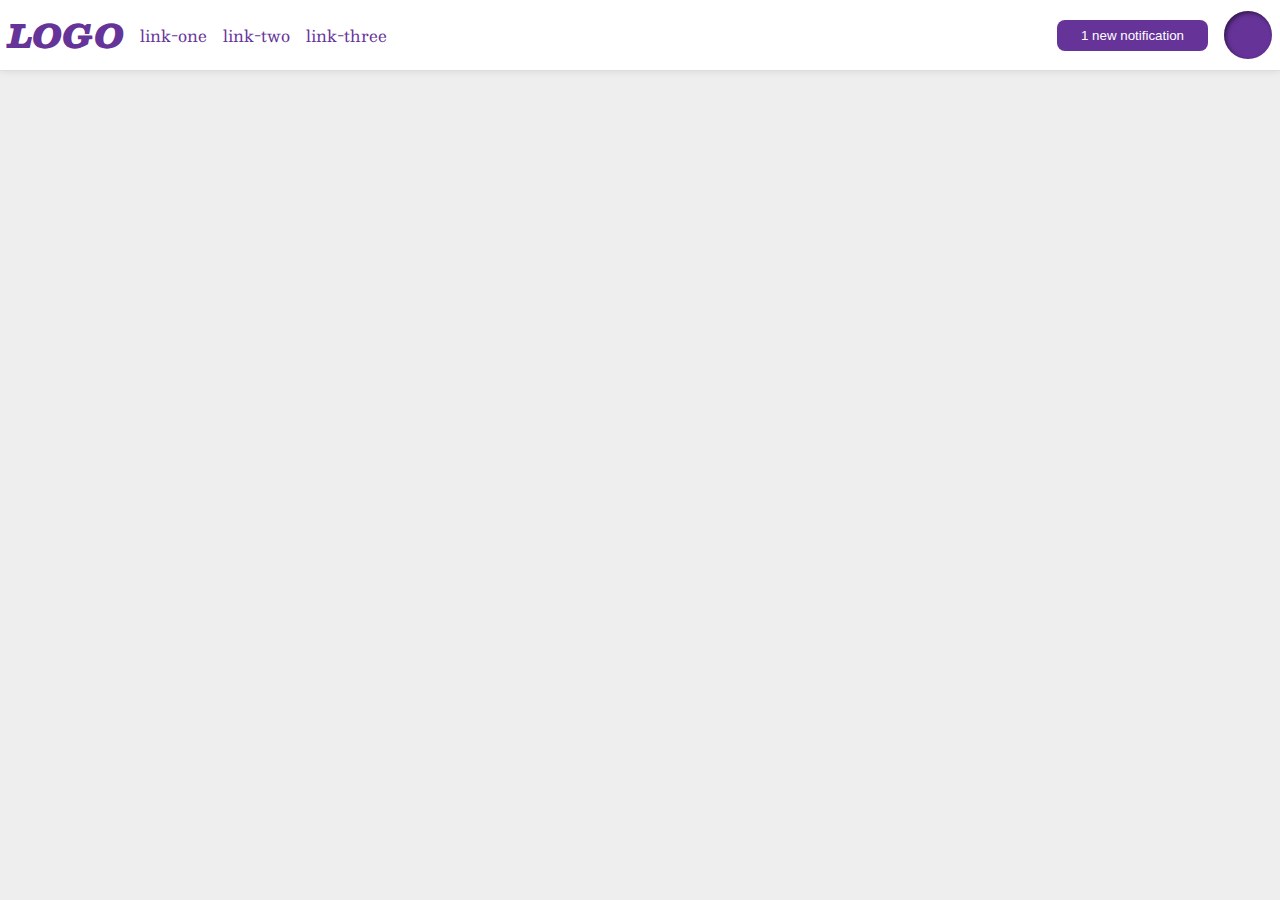
<file: flex/03-flex-header-2/index.html>
<!DOCTYPE html>
<html lang="en">
  <head>
    <meta charset="UTF-8">
    <meta http-equiv="X-UA-Compatible" content="IE=edge">
    <meta name="viewport" content="width=device-width, initial-scale=1.0">
    <title>Flex Header 2</title>
    <link rel="stylesheet" href="style.css">
  </head>
  <body>
    <div class="header">
      <div class="left">
        <div class="logo">
          LOGO
        </div>
        <ul class="links">
          <li><a href="google.com">link-one</a></li>
          <li><a href="google.com">link-two</a></li>
          <li><a href="google.com">link-three</a></li>
        </ul>
      </div>
        <div class="right">
          <button class="notifications">
            1 new notification
          </button>
          <div class="profile-image"></div>
        </div>
    </div>
  </body>
</html>
</file>
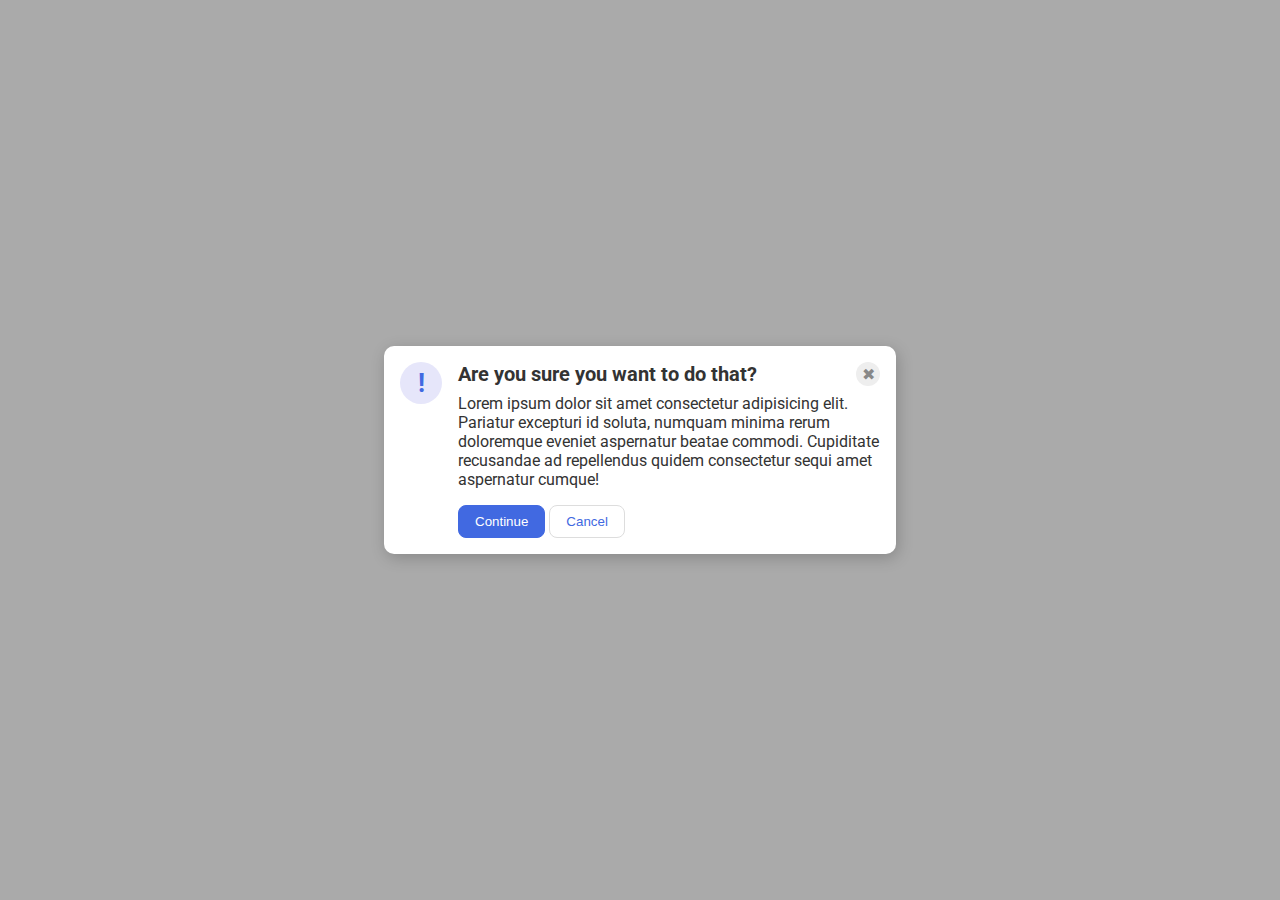
<file: flex/05-flex-modal/index.html>
<!DOCTYPE html>
<html lang="en">
  <head>
    <meta charset="UTF-8">
    <meta http-equiv="X-UA-Compatible" content="IE=edge">
    <meta name="viewport" content="width=device-width, initial-scale=1.0">
    <link rel="stylesheet" href="style.css">
    <title>Modal</title>
  </head>
  <body>
    <div class="modal">
      <div class="icon">!</div>
      <div class="container">
        <div class="header">Are you sure you want to do that?
          <div class="close-button">✖</div>
        </div>
        <div class="text">Lorem ipsum dolor sit amet consectetur adipisicing elit. Pariatur excepturi id soluta, numquam minima rerum doloremque eveniet aspernatur beatae commodi. Cupiditate recusandae ad repellendus quidem consectetur sequi amet aspernatur cumque!</div>
        <button class="continue">Continue</button>
        <button class="cancel">Cancel</button>
      </div>
    </div>
  </body>
</html>
</file>
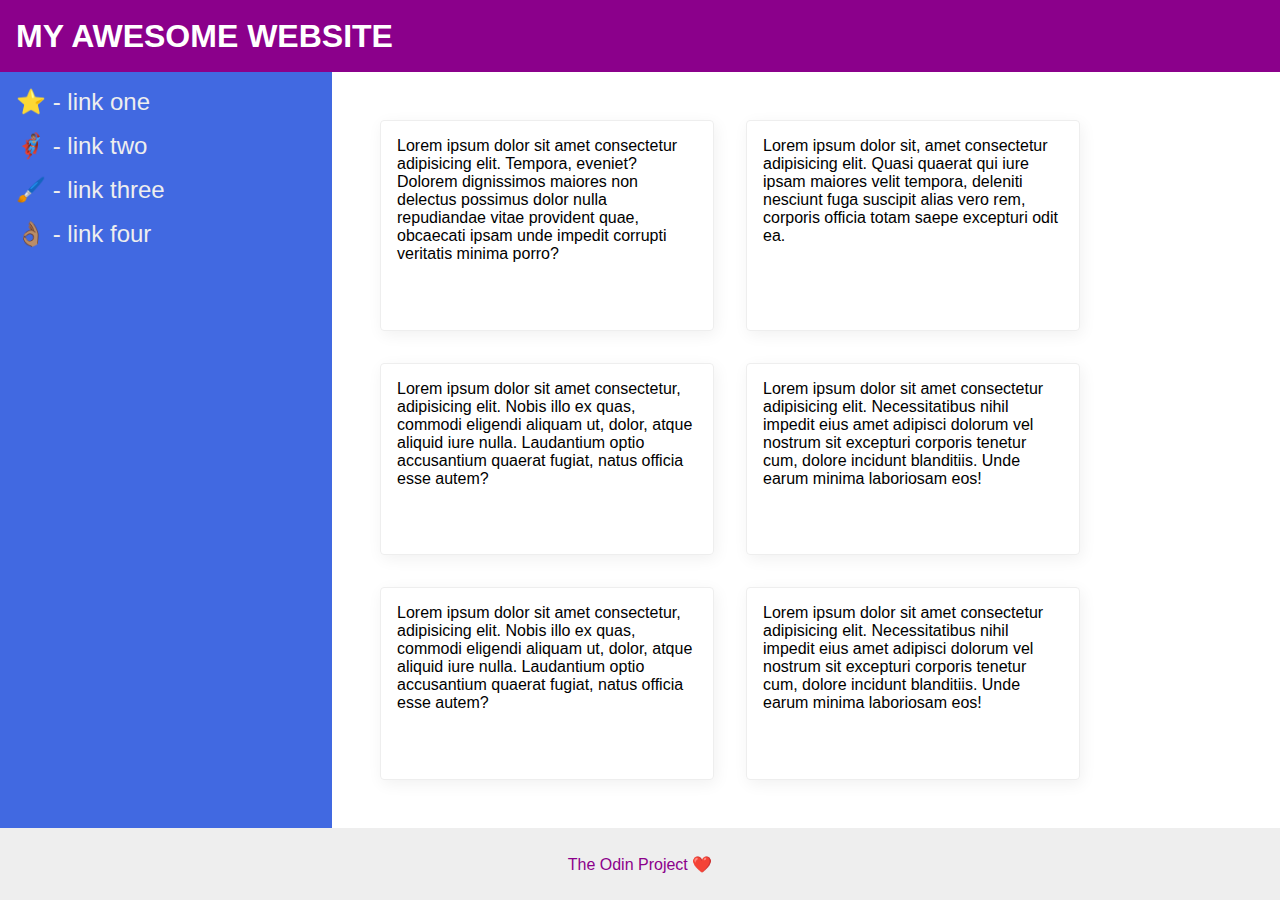
<file: flex/07-flex-layout-2/index.html>
<!DOCTYPE html>
<html lang="en">
  <head>
    <meta charset="UTF-8">
    <meta http-equiv="X-UA-Compatible" content="IE=edge">
    <meta name="viewport" content="width=device-width, initial-scale=1.0">
    <title>The Holy Grail</title>
    <link rel="stylesheet" href="style.css">
  </head>
  <body>
    <div class="header">
      MY AWESOME WEBSITE
    </div>
    <div class="midcontent">
    <div class="sidebar">
      <ul>
        <li><a href="#">⭐ - link one</a></li>
        <li><a href="#">🦸🏽‍♂️ - link two</a></li>
        <li><a href="#">🖌️ - link three</a></li>
        <li><a href="#">👌🏽 - link four</a></li>
      </ul>
    </div>
    <div class="cards">
    <div class="card">Lorem ipsum dolor sit amet consectetur adipisicing elit. Tempora, eveniet? Dolorem dignissimos maiores non delectus possimus dolor nulla repudiandae vitae provident quae, obcaecati ipsam unde impedit corrupti veritatis minima porro?</div>
    <div class="card">Lorem ipsum dolor sit, amet consectetur adipisicing elit. Quasi quaerat qui iure ipsam maiores velit tempora, deleniti nesciunt fuga suscipit alias vero rem, corporis officia totam saepe excepturi odit ea.</div>
    <div class="card">Lorem ipsum dolor sit amet consectetur, adipisicing elit. Nobis illo ex quas, commodi eligendi aliquam ut, dolor, atque aliquid iure nulla. Laudantium optio accusantium quaerat fugiat, natus officia esse autem?</div>
    <div class="card">Lorem ipsum dolor sit amet consectetur adipisicing elit. Necessitatibus nihil impedit eius amet adipisci dolorum vel nostrum sit excepturi corporis tenetur cum, dolore incidunt blanditiis. Unde earum minima laboriosam eos!</div>
    <div class="card">Lorem ipsum dolor sit amet consectetur, adipisicing elit. Nobis illo ex quas, commodi eligendi aliquam ut, dolor, atque aliquid iure nulla. Laudantium optio accusantium quaerat fugiat, natus officia esse autem?</div>
    <div class="card">Lorem ipsum dolor sit amet consectetur adipisicing elit. Necessitatibus nihil impedit eius amet adipisci dolorum vel nostrum sit excepturi corporis tenetur cum, dolore incidunt blanditiis. Unde earum minima laboriosam eos!</div>
  </div>
  </div>
    
    <div class="footer">
      The Odin Project ❤️
    </div>
  </body>
</html>
</file>
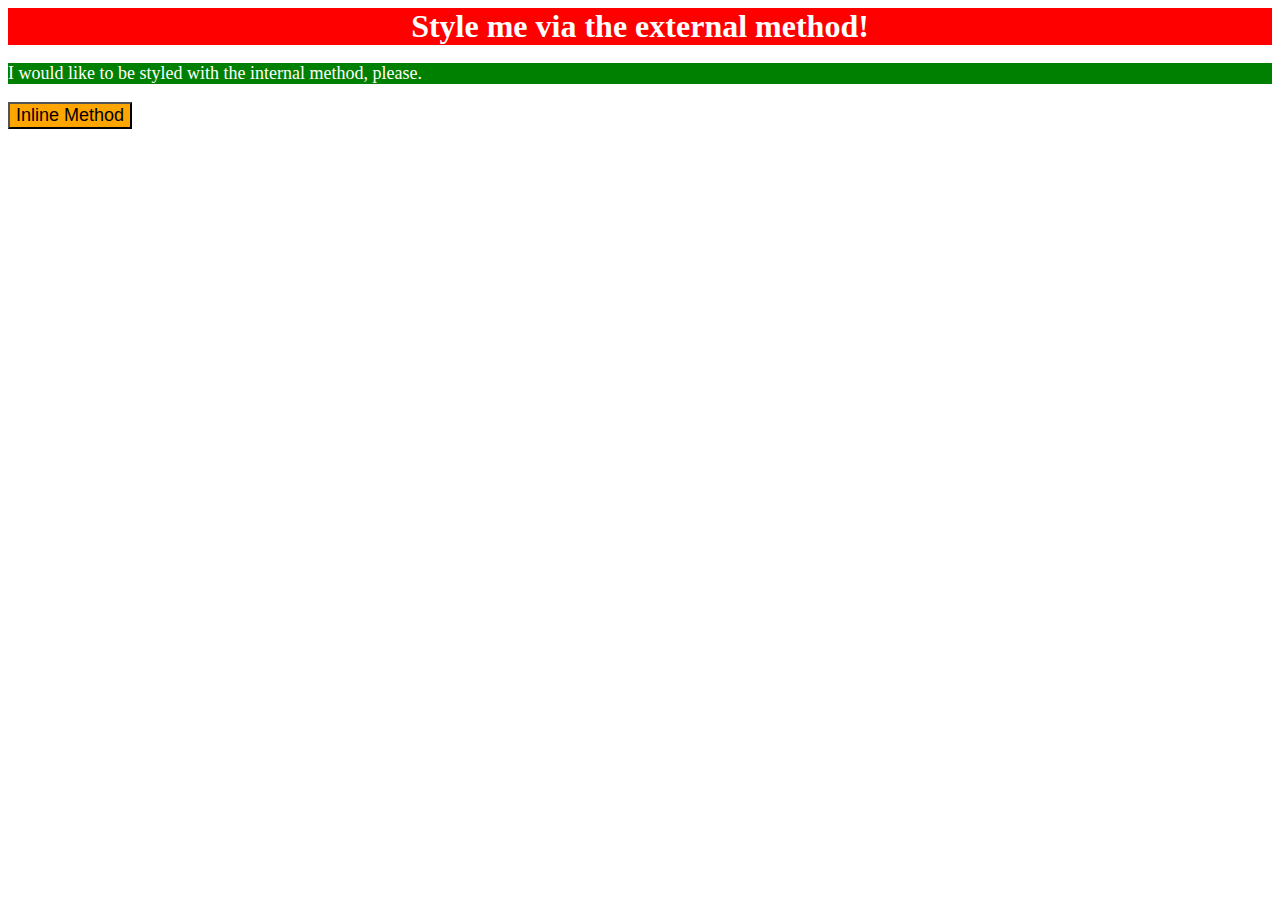
<file: foundations/01-css-methods/index.html>
<!DOCTYPE html>
<html lang="en">
  <head>
    <meta charset="UTF-8">
    <meta http-equiv="X-UA-Compatible" content="IE=edge">
    <meta name="viewport" content="width=device-width, initial-scale=1.0">
    <link rel="stylesheet" href="styles.css">
    <style>
      p {
        color: white;
        background-color: green;
        font-size: 18px;
      }
    </style>
    <title>Methods for Adding CSS</title>
  </head>
  <body>
    <div>Style me via the external method!</div>
    <p>I would like to be styled with the internal method, please.</p>
    <button style="color:black; background-color:orange; font-size: 18px">Inline Method</button>
  </body>
</html>
</file>
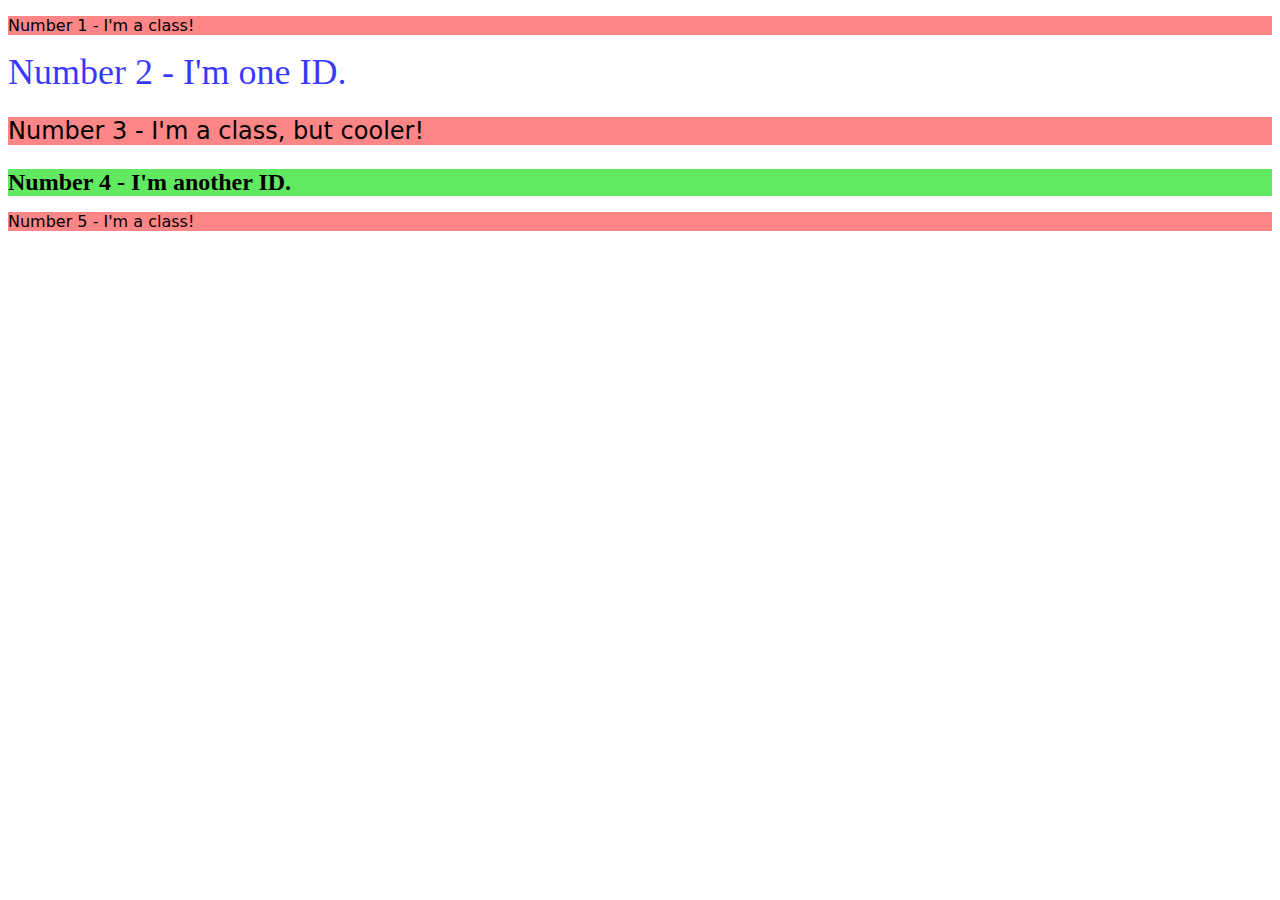
<file: foundations/02-class-id-selectors/index.html>
<!DOCTYPE html>
<html lang="en">
  <head>
    <meta charset="UTF-8">
    <meta http-equiv="X-UA-Compatible" content="IE=edge">
    <meta name="viewport" content="width=device-width, initial-scale=1.0">
    <title>Class and ID Selectors</title>
    <link rel="stylesheet" href="style.css">
  </head>
  <body>
    <p class="odd">Number 1 - I'm a class!</p>
    <div id="num2">Number 2 - I'm one ID.</div>
    <p class="odd num3">Number 3 - I'm a class, but cooler!</p>
    <div id="num4">Number 4 - I'm another ID.</div>
    <p class="odd">Number 5 - I'm a class!</p>
  </body>
</html>
</file>
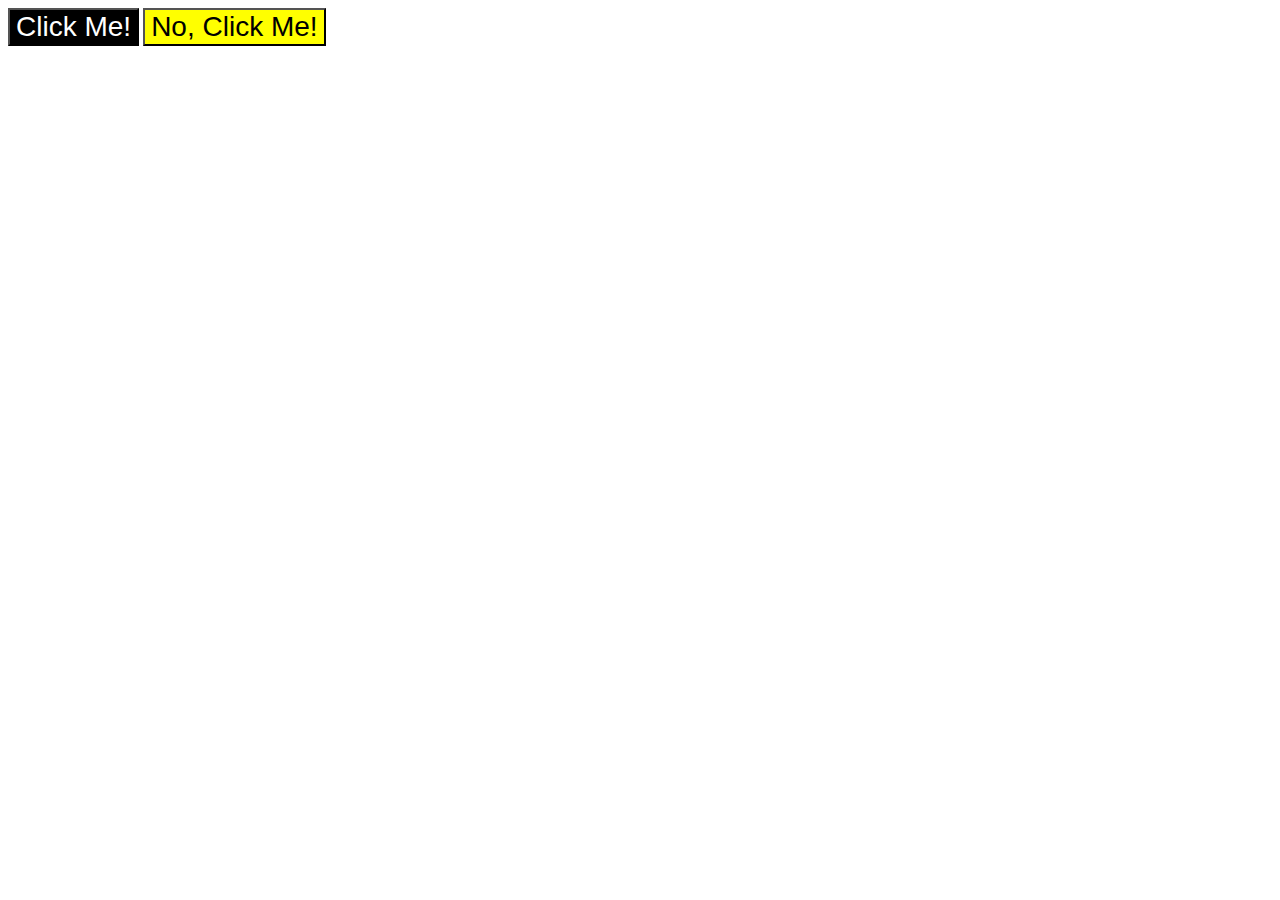
<file: foundations/03-grouping-selectors/index.html>
<!DOCTYPE html>
<html lang="en">
  <head>
    <meta charset="UTF-8">
    <meta http-equiv="X-UA-Compatible" content="IE=edge">
    <meta name="viewport" content="width=device-width, initial-scale=1.0">
    <title>Grouping Selectors</title>
    <link rel="stylesheet" href="style.css">
  </head>
  <body>
    <button class="do">Click Me!</button>
    <button class="dont">No, Click Me!</button>
  </body>
</html>
</file>
<file: flex/03-flex-header-2/style.css>
/* this is some magical font-importing.  
you'll learn about it later. */
@import url('https://fonts.googleapis.com/css2?family=Besley:ital,wght@0,400;1,900&display=swap');

body {
  margin: 0;
  background: #eee;
  font-family: Besley, serif;
}

.header {
  background: white;
  border-bottom: 1px solid #ddd;
  box-shadow: 0 0 8px rgba(0,0,0,.1);
  display: flex;
  justify-content: space-between;
  padding: 8px;
}

.profile-image {
  background: rebeccapurple;
  box-shadow: inset 2px 2px 4px rgba(0,0,0,.5);
  border-radius: 50%;
  width: 48px;
  height: 48px;
}

.logo {
  color: rebeccapurple;
  font-size: 32px;
  font-weight: 900;
  font-style: italic;
}

button {
  border: none;
  border-radius: 8px;
  background: rebeccapurple;
  color: white;
  padding: 8px 24px;
}

a {
  /* this removes the line under our links */
  text-decoration: none;
  color: rebeccapurple;
}

ul {
  list-style-type: none;
  display: flex;
  gap: 16px;
  margin: 0;
  padding: 0;
}

.right, .left {
  display: flex;
  gap: 16px;
  align-items: center;
}
</file>
<file: flex/05-flex-modal/style.css>
@import url('https://fonts.googleapis.com/css2?family=Roboto:wght@400;700&display=swap');

html, body {
  height: 100%;
}

body {
  font-family: Roboto, sans-serif;
  margin: 0;
  background: #aaa;
  color: #333;
  /* I'll give you this one for free lol */
  display: flex;
  align-items: center;
  justify-content: center;
}

.modal {
  background: white;
  width: 480px;
  border-radius: 10px;
  box-shadow: 2px 4px 16px rgba(0,0,0,.2);
  display: flex;
  gap: 16px;
  padding: 16px;
}

.icon {
  color: royalblue;
  font-size: 26px;
  font-weight: 700;
  background: lavender;
  width: 42px;
  height: 42px;
  border-radius: 50%;
  display: flex;
  align-items: center;
  justify-content: center;
  flex-shrink: 0;
}

.close-button {
  background: #eee;
  border-radius: 50%;
  color: #888;
  font-weight: 400;
  font-size: 16px;
  height: 24px;
  width: 24px;
  display: flex;
  align-items: center;
  justify-content: center;
}

button {
  padding: 8px 16px;
  border-radius: 8px;
}

button.continue {
  background: royalblue;
  border: 1px solid royalblue;
  color: white;
}

button.cancel {
  background: white;
  border: 1px solid #ddd;
  color: royalblue;
}

.header {
  display: flex;
  align-items: center;
  justify-content: space-between;
  font-weight: bold;
  font-size: 20px;
  margin-bottom: 8px;
}

.text {
  margin-bottom: 16px;
}
</file>
<file: flex/07-flex-layout-2/style.css>
body {
  font-family: -apple-system, BlinkMacSystemFont, 'Segoe UI', Roboto, Oxygen, Ubuntu, Cantarell, 'Open Sans', 'Helvetica Neue', sans-serif;
  margin: 0;
  min-height: 100vh;
}

.header {
  height: 72px;
  background: darkmagenta;
  color: white;
  font-size: 32px;
  font-weight: 900;
  display: flex;
  align-items: center;
  padding: 0px 16px;
}

.footer {
  height: 72px;
  background: #eee;
  color: darkmagenta;
  display: flex;
  justify-content: center;
  align-items: center;
}

.sidebar {
  width: 300px;
  background: royalblue;
  flex-shrink: 0;
  padding: 16px;
}

.card {
  border: 1px solid #eee;
  box-shadow: 2px 4px 16px rgba(0,0,0,.06);
  border-radius: 4px;
  padding: 16px;
  margin: 16px;
  width: 300px;
}

a{
  font-size: 24px;
  text-decoration: none;
  color: #eee;
}

body{
  display: flex;
  flex-direction: column;
}

.midcontent{
  display: flex;
  flex: 1;
}

.cards{
  display: flex;
  padding: 32px;
  flex-wrap: wrap;
}

ul{
  list-style-type: none;
  padding: 0;
  margin: 0;
}

li{
  padding-bottom: 16px;
}
</file>
<file: foundations/01-css-methods/styles.css>
div {
    color: white;
    background-color: red;
    font-size: 32px;
    text-align: center;
    font-weight: bold;
}
</file>
<file: foundations/02-class-id-selectors/style.css>
.odd {
    background-color: rgba(255, 132, 132, 0.982);
    font-family: Verdana, "DejaVu Sans", sans-serif;
}

#num2 {
    color: rgba(0, 0, 255, 0.782);
    font-size: 36px;
}

.odd.num3 {
    font-size: 24px;
}

#num4 {
    background-color: rgb(97, 234, 97);
    font-size: 24px;
    font-weight: bold;
}
</file>
<file: foundations/03-grouping-selectors/style.css>
.do,
.dont {
    font-size: 28px;
    font-family: Helvetica, "Times New Roman", sans-serif;
}

.do {
    background-color: black;
    color: white;
}

.dont {
    background-color: yellow;
}
</file>
